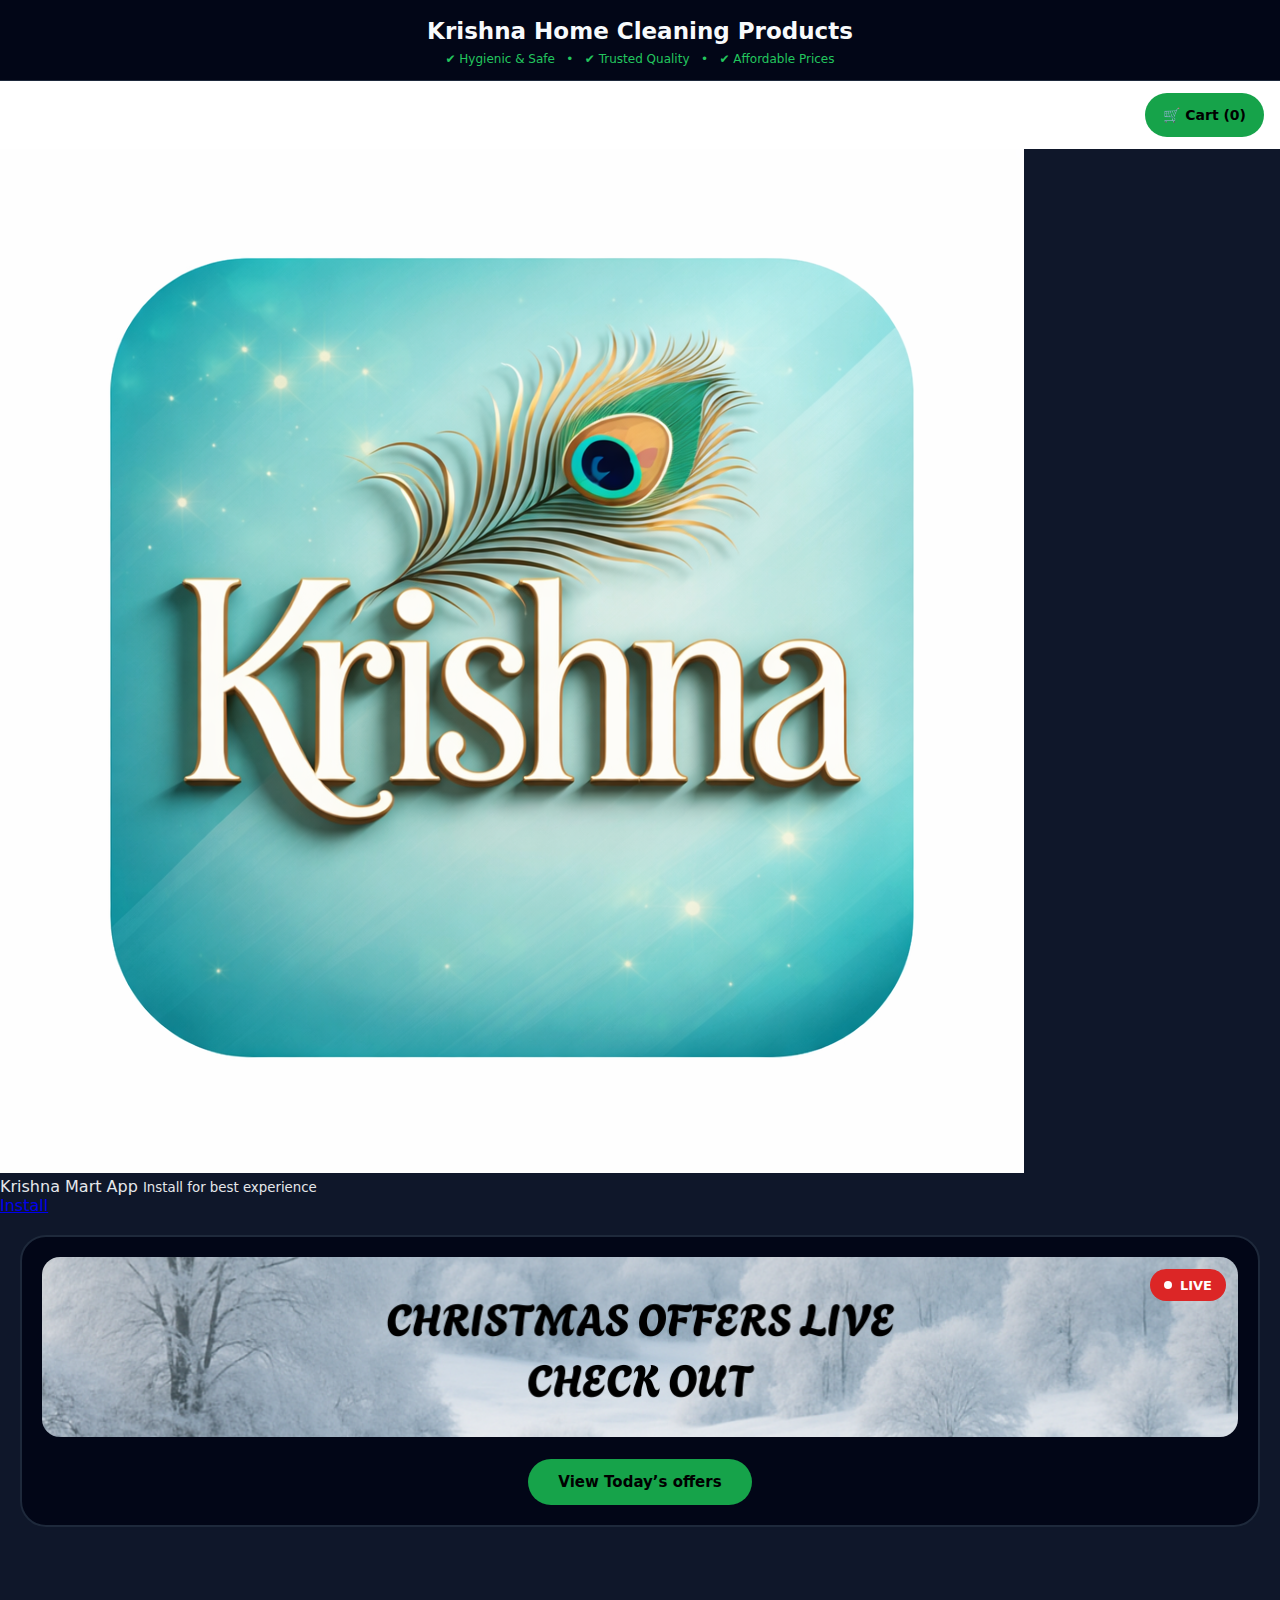
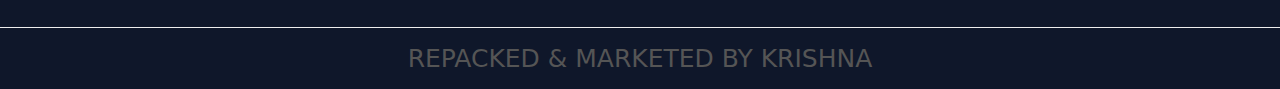
<file: index.html>
<!DOCTYPE html>
<html lang="en">
<head>
  <meta charset="UTF-8" />
  <title>Krishna Home Cleaning Products</title>

  <meta name="viewport" content="width=device-width, initial-scale=1.0" />
  <meta name="theme-color" content="#2e7d32" />

  <link rel="stylesheet" href="style.css" />

  <style>
    /* =====================================================
       FESTIVE OFFER BLOCK – HOMEPAGE
       (BIG IMAGE + CENTER BUTTON + DOTTED BORDER)
    ===================================================== */

    .festive-home-wrapper {
      padding: 20px;
    }

    /* DOTTED CONTAINER */
    .festive-home-box {
      border: 2px solid #050709; /* soft light border */
      border-radius: 26px;
      padding: 20px;
      background: #020617;
    }


    /* FESTIVE IMAGE */
    .festive-home-image {
      width: 100%;
      height: 180px;                 /* CHANGE HEIGHT IF NEEDED */
      border-radius: 18px;
      background-size: cover;
      background-position: center;
      background-color: #020617;

      display: flex;
      align-items: center;
      justify-content: center;

      font-weight: 600;
      color: #666;
      margin-bottom: 22px;
    }

    /* CENTER BUTTON */
    .festive-home-btn {
      display: block;
      width: fit-content;
      margin: 0 auto;

      background: #22c55e;
      color: #fff;
      padding: 14px 30px;
      border-radius: 999px;
      font-size: 15px;
      font-weight: 600;
      text-decoration: none;
    }

    .festive-home-btn:hover {
      background: #16a34a;
    }

/* ===============================
   DARK MODE (SYSTEM BASED)
   =============================== */


  body {
    background: #0f172a;
    color: #e5e7eb;
  }

  /* Header */
  .header {
    background: #020617;
  }

  .header-title {
    color: #f8fafc;
  }

  .trust-strip {
    color: #22c55e; /* keep green */
  }

  .header-divider {
    border-color: #1e293b;
  }

  /* Cards */
  .card {
    background: #020617;
    border-color: #1e293b;
  }

  .card h3 {
    color: #f8fafc;
  }

  .card p {
    color: #cbd5e1;
  }

  /* Buttons */
  .header-pill,
  .festive-home-btn {
    background: #16a34a;
    color: #000000;
  }

  /* Festive box */
  .festive-home-box {
    background: #020617;
    border-color: #1e293b;
  }



  </style>
</head>

<body>

<!-- =====================================================
     HEADER
===================================================== -->

<div class="header">
  <div class="header-title">
    Krishna Home Cleaning Products
  </div>

  <div class="trust-strip">
    ✔ Hygienic & Safe &nbsp; • &nbsp;
    ✔ Trusted Quality &nbsp; • &nbsp;
    ✔ Affordable Prices
  </div>
</div>

<hr class="header-divider" />

<!-- =====================================================
     CART BUTTON
===================================================== -->

<div class="cart-row">
  <a href="cart.html" class="header-pill cart-btn" id="cartBtn">
    🛒 Cart (0)
  </a>
</div>

<!-- ===============================
     
 STRIP
     =============================== -->

<div class="install-box v7" id="installBox">
  <div class="left">
    <div class="icon logo">
      <img src="icons/icon-192.png" alt="Krishna App">
    </div>
    <div class="text">
      Krishna Mart App
      <small>Install for best experience</small>
    </div>
  </div>

  <a href="download.html" class="btn">Install</a>
</div>


<!-- =====================================================
     FESTIVE OFFER BLOCK (HOMEPAGE)
     👉 ONLY THIS SECTION IS FOR FESTIVE POSTER
===================================================== -->

<div class="festive-home-wrapper">

  <div class="festive-home-box">

    <!-- FESTIVE IMAGE -->
    <div
      class="festive-home-image"
      style="background-image: url('./images/offers/offer-homepage.jpg'); position:relative;"
    >

      <!-- ===============================
           FESTIVE OFFER STATUS (EDIT THIS)
           =============================== -->
      <div style="
        position:absolute;
        top:12px;
        right:12px;
        background:#dc2626;
        color:#fff;
        height:32px;
        padding:0 14px;          /* ✅ left & right spacing */
        display:flex;
        align-items:center;
        justify-content:center;
        gap:8px;                 /* ✅ space between dot & text */
        border-radius:999px;
        font-size:13px;
        font-weight:600;
        white-space:nowrap;      /* ✅ keeps pill clean */
        ">

        <span style="
          width:8px;
          height:8px;
          background:#fff;
          border-radius:50%;
          display:inline-block;
        "></span>
        <span>LIVE</span>
      </div>

    </div>

    <!-- BUTTON (RESTORED TO ORIGINAL POSITION) -->
    <a href="offers.html" class="festive-home-btn">
      View Today’s offers
    </a>

  </div>

</div>


<!-- =====================================================
     NORMAL PRODUCTS GRID (DO NOT TOUCH)
===================================================== -->

<div class="grid" id="grid"></div>

<!-- =====================================================
     DATA
===================================================== -->

<script src="data.js"></script>

<script>
  /* ================= CART COUNT ================= */
  function updateCartCount() {
    const cart = JSON.parse(localStorage.getItem("cart")) || [];
    let count = 0;
    cart.forEach(i => count += Number(i.qty) || 0);
    document.getElementById("cartBtn").innerText =
      "🛒 Cart (" + count + ")";
  }

  document.addEventListener("DOMContentLoaded", updateCartCount);
  window.addEventListener("focus", updateCartCount);

  /* ================= RENDER PRODUCTS ================= */

  const grid = document.getElementById("grid");

  Object.values(PRODUCTS).forEach(p => {
    const card = document.createElement("div");
    card.className = "card";

    const basePrice = Object.values(p.variants)[0].price;

    card.innerHTML = `
      <div class="img-box"
           style="background-image:url('./images/${p.imageFolder}/cover.jpg')">
      </div>
      <h3>${p.name}</h3>
      <p>From ₹${basePrice}</p>
    `;

    card.onclick = () => {
      location.href = "product.html?id=" + p.id;
    };

    grid.appendChild(card);
  });
</script>

<footer style="
  text-align:center;
  padding:16px 12px;
  font-size:25px;
  color:#555;
  border-top:1px solid #eee;
  margin-top:40px;
">
  REPACKED &amp; MARKETED BY KRISHNA
</footer>

<script>
  (function () {
    const installBox = document.getElementById("installBox");

    function isPWAInstalled() {
      return (
        window.matchMedia("(display-mode: standalone)").matches ||
        window.navigator.standalone === true
      );
    }

    // Hide install strip if app is already installed
    if (isPWAInstalled() && installBox) {
      installBox.style.display = "none";
    }

    // Extra safety: once installed, hide it
    window.addEventListener("appinstalled", () => {
      if (installBox) installBox.style.display = "none";
    });
  })();
</script>

</body>
</html>
</file>
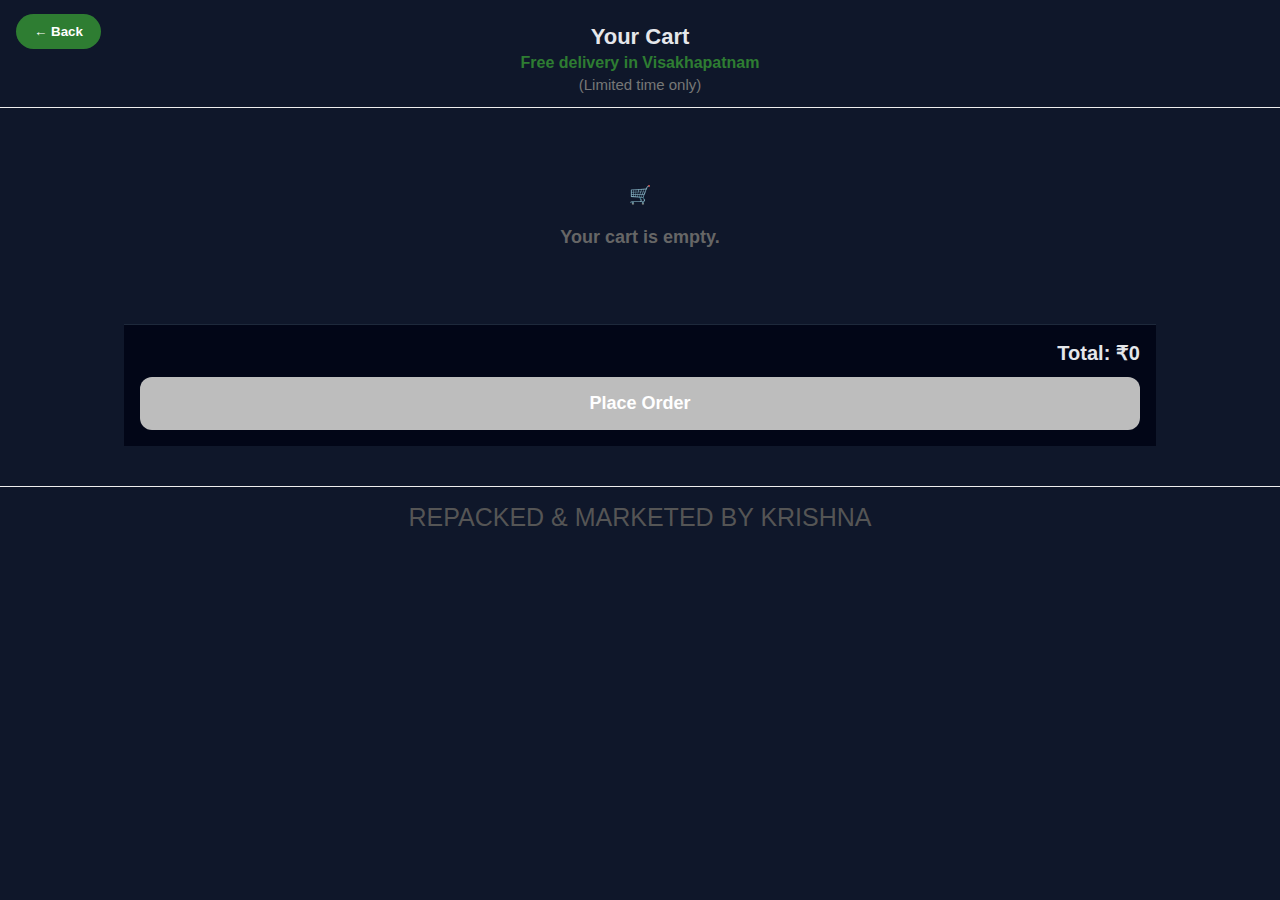
<file: cart.html>
<!DOCTYPE html>
<html lang="en">
<head>
<meta charset="UTF-8" />
<meta name="viewport" content="width=device-width, initial-scale=1" />
<title>Your Cart</title>

<style>
body {
  margin: 0;
  font-family: Arial, sans-serif;
  background: #0f172a;
  color: #e5e7eb;
}

/* ===== HEADER ===== */

header {
  display: flex;
  flex-direction: column;
  align-items: center;
  gap: 4px;
  padding: 14px 16px;
  padding-top: 24px;          /* 🔴 ADDED: pushes text below back button */
  border-bottom: 1px solid #eee;
  position: relative;
}

.header-pill {
  padding: 10px 18px;
  border-radius: 999px;
  border: none;
  color: #fff;
  background: #2e7d32;
  font-weight: 600;
  cursor: pointer;
  position: absolute;
  left: 16px;
  top: 14px;
}

header h2 {
  margin: 0;
  font-size: 22px;
  font-weight: 700;
}

/* ===== CART ===== */

#cart {
  padding: 16px;
  max-width: 1000px;
  margin: 0 auto;
}

.empty-cart {
  text-align: center;
  color: #666;
  margin: 60px 0;
  font-size: 18px;
}

/* ===== PRODUCT GROUP ===== */

.cart-group {
  border: 1px solid #1e293b;
    background: #020617;
  border-radius: 16px;
  padding: 16px;
  margin-bottom: 20px;
}

.cart-group h3 {
  margin: 0 0 14px;
  font-size: 20px;
  font-weight: 700;
}

.cart-row {
  display: grid;
  grid-template-columns: 90px 1fr auto auto;
  align-items: center;
  gap: 14px;
  padding: 10px 0;
}

/* 🔥 BIGGER IMAGE FOR ALL ITEMS */
.cart-row img {
  width: 100px;
  height: 100px;
    background: #020617;
  object-fit: cover;
  border-radius: 12px;
  background: #f2f2f2;
}

.qty-box {
  display: flex;
  align-items: center;
  gap: 6px;
}

.qty-box button {
  width: 28px;
  height: 28px;
  border: 1px solid #334155;
  border-radius: 6px;
  background: #020617;
    color: #e5e7eb;
  cursor: pointer;
}

.qty-box span {
  min-width: 16px;
  text-align: center;
  font-weight: 600;
}

.price {
  font-weight: 600;
  min-width: 80px;
  text-align: right;
}

.group-subtotal {
  margin-top: 12px;
  display: flex;
  justify-content: flex-end;
  font-weight: 700;
}

/* ===== TOTAL ALIGN ===== */

#totalRow {
  display: flex;
  justify-content: flex-end;
}

#total {
  width: 140px;
  text-align: right;
  font-size: 20px;
  font-weight: 700;
  margin-bottom: 12px;
}

/* ===== TOTAL BOX ===== */

#totalBox {
  position: sticky;
  bottom: 0;
  background: #020617;
  padding: 16px;
  border-top: 1px solid #1e293b;
  max-width: 1000px;
  margin: 0 auto;
}

#orderBtn {
  width: 100%;
  padding: 16px;
  font-size: 18px;
  font-weight: 700;
  background: #22c55e;
  color: #fff;
  border: none;
  border-radius: 12px;
  cursor: pointer;
}

#orderBtn:disabled {
  background: #bdbdbd;
  cursor: not-allowed;
}
/* 🔴 COMBO CART – MAKE IT LOOK LIKE NORMAL PRODUCTS */

.cart-group .cart-row {
  align-items: center;
}

.cart-group ul {
  margin: 6px 0 0;
  padding-left: 14px;
  font-size: 14px;        /* 🔴 smaller text */
  color: #555;
}

.cart-group ul li {
  margin-bottom: 4px;
}

/* 🔴 Reduce combo title size */
.cart-group strong {
  font-size: 16px;
  font-weight: 600;
}

/* 🔴 Keep qty box aligned like other products */
.cart-group .qty-box {
  align-self: center;
}

/* 🔴 Prevent combo rows from becoming tall */
.cart-group .cart-row {
  min-height: auto;
}

/* 🔴 Mobile tightening */
@media (max-width: 768px) {
  .cart-group ul {
    font-size: 13px;
  }

  .cart-group strong {
    font-size: 15px;
  }
}

/* 🔴 FINAL FIX: Combo cart alignment */

/* Override grid ONLY for combo rows */
.cart-group .cart-row {
  grid-template-columns: 90px 1fr auto; /* image | text+qty | price */
  align-items: start;
}

/* Text + qty column */
.cart-group .cart-row > div:nth-child(2) {
  display: flex;
  flex-direction: column;
  gap: 8px;
}

/* Combo title — force ONE LINE */
.cart-group strong {
  white-space: nowrap;
  font-size: 16px;
  font-weight: 600;
}

/* Combo items list */
.cart-group ul {
  margin: 0;
  padding-left: 16px;
  font-size: 14px;
  line-height: 1.4;
  color: #555;
}

/* Qty goes BELOW text, not at edge */
.cart-group .qty-box {
  align-self: flex-start;
  margin-top: 6px;
}

/* Price stays clean on right */
.cart-group .price {
  text-align: right;
  min-width: 70px;
  font-weight: 600;
}

/* Mobile tightening */
@media (max-width: 768px) {
  .cart-group ul {
    font-size: 13px;
  }

  .cart-group strong {
    font-size: 15px;
  }
}
/* 🔴 FINAL POLISH: Push qty controls DOWN inside combo card */

.cart-group .cart-row > div:nth-child(2) {
  display: flex;
  flex-direction: column;
}

/* 🔴 Force qty box to bottom of text block */
.cart-group .qty-box {
  margin-top: auto;     /* 🔥 THIS is the key line */
  padding-top: 8px;
}
/* 🔴 FINAL LAYOUT: qty and price on same bottom row */

/* Turn text column into grid */
.cart-group .cart-row > div:nth-child(2) {
  display: grid;
  grid-template-rows: auto 1fr auto; /* title | list | bottom-row */
}

/* Bottom row container effect */
.cart-group .qty-box {
  display: flex;
  align-items: center;
  gap: 8px;
  justify-self: start;
}

/* Move price next to qty */
.cart-group .price {
  align-self: end;
  justify-self: end;
  margin-top: 8px;
}

/* Force qty + price alignment */
.cart-group .cart-row {
  align-items: start;
}

/* Make qty & price visually aligned */
.cart-group .qty-box,
.cart-group .price {
  margin-top: 6px;
}
/* 🔥 FINAL FINAL FIX — qty + price BELOW IMAGE */

/* Make combo row a 2-row grid */
.cart-group .cart-row {
  grid-template-columns: 90px 1fr;          /* image | text */
  grid-template-rows: auto auto;            /* content | bottom row */
  align-items: start;
}

/* Image stays top-left */
.cart-group .cart-row img {
  grid-row: 1 / 2;
}

/* Text stays top-right */
.cart-group .cart-row > div:nth-child(2) {
  grid-row: 1 / 2;
}

/* Move qty BELOW image */
.cart-group .qty-box {
  grid-column: 1 / 2;                       /* under image */
  grid-row: 2 / 3;
  justify-self: start;
  margin-top: 10px;
}

/* Move price BESIDE qty */
.cart-group .price {
  grid-column: 2 / 3;                       /* beside qty */
  grid-row: 2 / 3;
  align-self: center;
  justify-self: start;
  font-weight: 600;
  margin-top: 19px;
}

/* 🔴 NORMAL PRODUCTS: qty + price beside image */

/* Target ONLY normal product rows (inside product groups, not combos) */
.cart-group:not(:has(strong)) .cart-row {
  grid-template-columns: 100px auto auto; /* image | qty | price */
  align-items: center;
  column-gap: 16px;
}

/* Hide the variant text column spacing */
.cart-group:not(:has(strong)) .cart-row > div:first-of-type {
  white-space: nowrap;
}

/* Qty box beside image */
.cart-group:not(:has(strong)) .qty-box {
  display: flex;
  align-items: center;
  gap: 8px;
}

/* Price beside qty */
.cart-group:not(:has(strong)) .price {
  font-weight: 600;
  min-width: auto;
  text-align: left;
}
/* 🔴 NORMAL PRODUCTS ONLY: force qty + price beside image */

/* Target normal product rows (they are inside cart-group WITH h3) */
.cart-group h3 + .cart-row {
  grid-template-columns: 100px auto auto;
  align-items: center;
  column-gap: 16px;
}

/* Place qty beside image */
.cart-group h3 + .cart-row .qty-box {
  grid-column: 2 / 3;
  grid-row: 1;
  align-self: center;
}

/* Place price beside qty */
.cart-group h3 + .cart-row .price {
  grid-column: 3 / 4;
  grid-row: 1;
  align-self: center;
  text-align: left;
}

/* ✅ FIX NORMAL PRODUCT ROW LAYOUT (FINAL) */
.cart-group h3 ~ .cart-row {
  display: grid;
  grid-template-columns: 100px 1fr auto auto;
  align-items: center;
  gap: 14px;
}

/* Variant text always next to image */
.cart-group h3 ~ .cart-row > div:first-of-type {
  display: block;
  white-space: nowrap;
}

/* Qty box position */
.cart-group h3 ~ .cart-row .qty-box {
  grid-column: auto;
}

/* Price stays right */
.cart-group h3 ~ .cart-row .price {
  text-align: right;
}

/* ===============================
   NORMAL PRODUCTS → CONTROLS BELOW (LIKE COMBO)
   =============================== */

/* Normal product rows only (inside product groups with h3) */
.cart-group h3 ~ .cart-row {
  grid-template-columns: 100px 1fr;
  grid-template-rows: auto auto;
  align-items: start;
}

/* Variant text stays on top */
.cart-group h3 ~ .cart-row > div:first-of-type {
  grid-column: 2 / 3;
  grid-row: 1 / 2;
}

/* Move qty BELOW image */
.cart-group h3 ~ .cart-row .qty-box {
  grid-column: 1 / 2;
  grid-row: 2 / 3;
  margin-top: 8px;
}

/* Move price BESIDE qty (same row) */
.cart-group h3 ~ .cart-row .price {
  grid-column: 2 / 3;
  grid-row: 2 / 3;
  align-self: center;
  margin-top: 8px;
}


</style>
</head>

<body>

<header>
  <button class="header-pill" onclick="history.back()">← Back</button>

  <h2>Your Cart</h2>

  <div style="font-size:16px; color:#2e7d32; font-weight:600;">
    Free delivery in Visakhapatnam
  </div>

  <div style="font-size:15px; color:#777;">
    (Limited time only)
  </div>
</header>

<div id="cart"></div>

<div id="totalBox">
  <div id="totalRow">
    <div id="total">Total: ₹0</div>
  </div>
  <button id="orderBtn">Place Order</button>
</div>

<script>
let cart = JSON.parse(localStorage.getItem("cart")) || [];

/* ===== IMAGE FOR NORMAL PRODUCTS ===== */
function getCartImage(item) {
  const folder = item.imageFolder; // ✅ USE REAL FOLDER
  const v = item.variant.toLowerCase().replace(/\s+/g, "");
  const f = item.flavour ? "-" + item.flavour.toLowerCase() : "";
  return `./images/${folder}/${v}${f}.jpg`;
}

function renderCart() {
  const cartBox = document.getElementById("cart");
  const totalEl = document.getElementById("total");
  const orderBtn = document.getElementById("orderBtn");

  cartBox.innerHTML = "";

  if (cart.length === 0) {
    cartBox.innerHTML = `
      <div class="empty-cart">
        🛒 <br><br>
        <strong>Your cart is empty.</strong>
      </div>
    `;
    totalEl.innerText = "Total: ₹0";
    orderBtn.disabled = true;
    return;
  }

  orderBtn.disabled = false;
  let grandTotal = 0;

  /* ===== COMBOS ===== */
  cart.filter(i => i.type === "combo").forEach(combo => {
    const subtotal = combo.qty * combo.price;
    grandTotal += subtotal;

    cartBox.innerHTML += `
      <div class="cart-group">
        <div class="cart-row">
          <img src="${combo.image}">
          <div>
            <strong>${combo.name}</strong>
            <ul style="margin:8px 0 0; padding-left:18px;">
              ${combo.items.map(i => `<li>${i}</li>`).join("")}
            </ul>
          </div>

          <div class="qty-box">
            <button onclick="updateComboQty('${combo.id}', -1)">−</button>
            <span>${combo.qty}</span>
            <button onclick="updateComboQty('${combo.id}', 1)">+</button>
          </div>

          <div class="price">₹${subtotal}</div>
        </div>
      </div>
    `;
  });

  /* ===== NORMAL PRODUCTS ===== */
  const grouped = {};
  cart.filter(i => !i.type).forEach(item => {
    if (!grouped[item.product]) grouped[item.product] = [];
    grouped[item.product].push(item);
  });

  Object.keys(grouped).forEach(product => {
    let productTotal = 0;

    const rows = grouped[product].map((item, i) => {
      let price = item.price;

// 🔥 FORCE CORRECT PRICE FOR PHENYL → PLAIN
if (item.product === "Phenyl" && item.flavour === "Plain") {
  if (item.variant === "1 L") price = 80;
  if (item.variant === "5 L") price = 300;
}

const sub = item.qty * price;

      productTotal += sub;
      grandTotal += sub;

      return `
        <div class="cart-row">
          <img src="${getCartImage(item)}">
          <div>${item.variant}${item.flavour ? ` (${item.flavour})` : ""}</div>

          <div class="qty-box">
            <button onclick="updateQty('${product}', ${i}, -1)">−</button>
            <span>${item.qty}</span>
            <button onclick="updateQty('${product}', ${i}, 1)">+</button>
          </div>

          <div class="price">₹${sub}</div>
        </div>
      `;
    }).join("");

    cartBox.innerHTML += `
      <div class="cart-group">
        <h3>${product}</h3>
        ${rows}
        <div class="group-subtotal">Subtotal: ₹${productTotal}</div>
      </div>
    `;
  });

  totalEl.innerText = "Total: ₹" + grandTotal;
}

/* ===== UPDATE NORMAL ===== */
function updateQty(product, index, change) {
  const items = cart.filter(i => i.product === product);
  const item = items[index];
  if (!item) return;

  item.qty += change;
  cart = cart.filter(i => i.qty > 0);

  localStorage.setItem("cart", JSON.stringify(cart));
  renderCart();
}

/* ===== UPDATE COMBO ===== */
function updateComboQty(id, change) {
  cart = cart.map(i => {
    if (i.type === "combo" && i.id === id) {
      i.qty += change;
    }
    return i;
  }).filter(i => i.qty > 0);

  localStorage.setItem("cart", JSON.stringify(cart));
  renderCart();
}

/* ===== ORDER ===== */
document.getElementById("orderBtn").onclick = () => {
  let msg = "Order Details\n\n";

  cart.forEach(i => {
    if (i.type === "combo") {
      msg += `${i.name} (Combo) × ${i.qty}\n`;
      i.items.forEach(x => msg += `• ${x}\n`);
      msg += "\n";
    } else {
      msg += `${i.product} - ${i.variant}${i.flavour ? ` (${i.flavour})` : ""} × ${i.qty}\n`;
    }
  });

  window.open(
    "https://wa.me/917093187617?text=" + encodeURIComponent(msg),
    "_blank"
  );
};

renderCart();
</script>

<footer style="
  text-align:center;
  padding:16px 12px;
  font-size:25px;
  color:#555;
  border-top:1px solid #eee;
  margin-top:40px;
">
  REPACKED &amp; MARKETED BY KRISHNA
</footer>

</body>
</html>
</file>
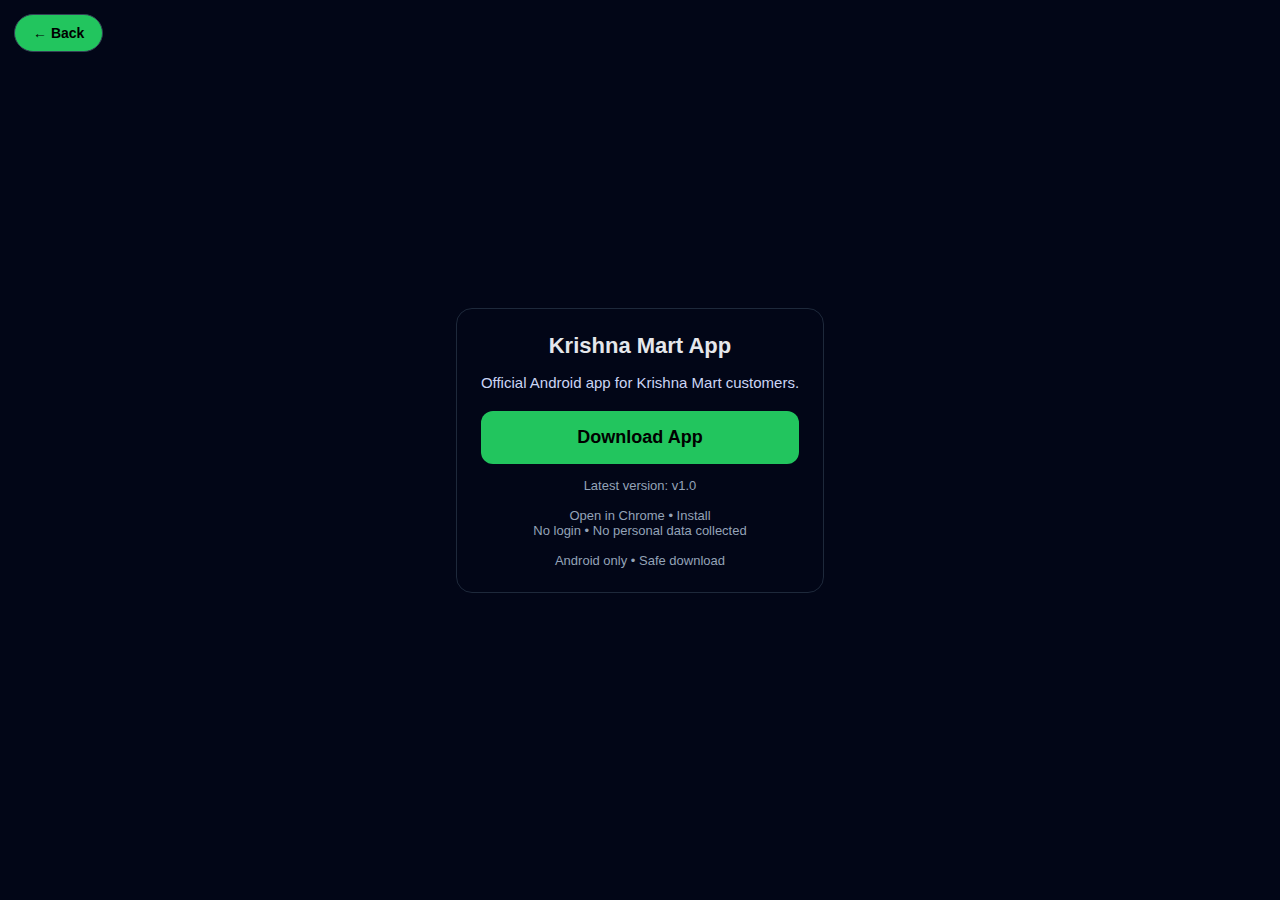
<file: download.html>
<!DOCTYPE html>
<html lang="en">
<head>
  <meta charset="UTF-8">
  <title>Download Krishna Mart App</title>
  <meta name="viewport" content="width=device-width, initial-scale=1">

  <style>
    body {
      margin: 0;
      font-family: Arial, sans-serif;
      background: #020617;
      color: #e5e7eb;
      display: flex;
      align-items: center;
      justify-content: center;
      min-height: 100vh;
    }

    .box {
      max-width: 420px;
      padding: 24px;
      border-radius: 16px;
      background: #020617;
      border: 1px solid #1e293b;
      text-align: center;
    }

    h1 {
      margin-top: 0;
      font-size: 22px;
    }

    p {
      font-size: 15px;
      color: #cbd5f5;
    }

    .btn {
      display: block;
      margin-top: 20px;
      padding: 16px;
      background: #22c55e;
      color: #000000;
      text-decoration: none;
      border-radius: 12px;
      font-weight: 700;
      font-size: 18px;
    }

    .note {
      margin-top: 14px;
      font-size: 13px;
      color: #94a3b8;
    }

    /* ===============================
       BACK BUTTON (CONSISTENT STYLE)
       =============================== */

    .back-btn {
      position: fixed;
      top: 14px;
      left: 14px;
      z-index: 10;

      padding: 10px 18px;
      border-radius: 999px;
      border: 1px solid #334155;
      background: #22c55e;
      color: #000000;
      font-size: 14px;
      font-weight: 600;
      cursor: pointer;
    }
  </style>
</head>

<body>

  <!-- ✅ BACK BUTTON (MUST BE HERE) -->
  <button class="back-btn" onclick="history.back()">← Back</button>

  <div class="box">
    <h1>Krishna Mart App</h1>
    <p>Official Android app for Krishna Mart customers.</p>

    <a
      class="btn"
      href="https://knk22.github.io/krishna-home-cleaning-products/download-apk.html"
    >
      Download App
    </a>

    <div class="note">
      Latest version: v1.0<br><br>
      Open in Chrome • Install<br>
      No login • No personal data collected<br><br>
      Android only • Safe download
    </div>
  </div>

</body>
</html>
</file>
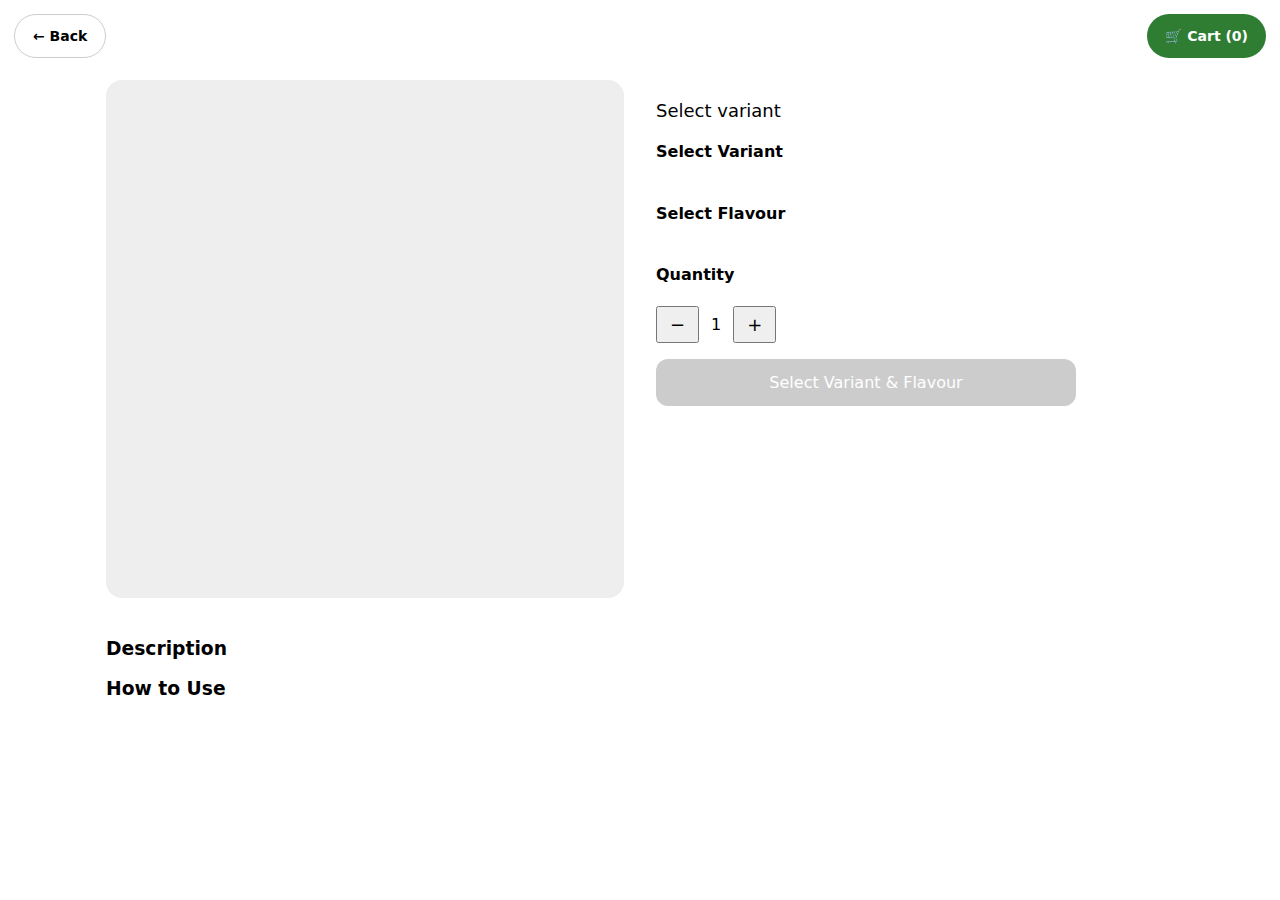
<file: product.html>
<!DOCTYPE html>
<html lang="en">
<head>
<meta charset="UTF-8">
<title>Product</title>

<meta name="viewport" content="width=device-width, initial-scale=1.0, viewport-fit=cover">
<meta name="theme-color" content="#2e7d32">

<link rel="manifest" href="manifest.json">
<link rel="stylesheet" href="style.css">
</head>

<body>

<!-- =====================================================
     HEADER CONTROLS (Back & Cart)
     Uses shared styles from style.css
===================================================== -->

<div style="position:fixed; top:14px; left:14px; z-index:20;">
  <button class="header-pill back-btn" onclick="history.back()">
    ← Back
  </button>
</div>

<div style="position:fixed; top:14px; right:14px; z-index:20;">
  <div id="cartBox" class="header-pill cart-btn" onclick="location.href='cart.html'">
    🛒 Cart (0)
  </div>
</div>

<!-- =====================================================
     MAIN PRODUCT CONTAINER
===================================================== -->

<div class="container">

  <!-- ===== PRODUCT IMAGE + OPTIONS LAYOUT ===== -->
  <div class="product-layout">

    <!-- LEFT: PRODUCT IMAGE -->
    <div class="product-left">
      <div id="image" class="main-image"></div>
    </div>

    <!-- RIGHT: PRODUCT OPTIONS -->
    <div class="product-right">
      <h2 id="name"></h2>

      <div id="price">Select variant</div>

      <!-- VARIANTS -->
      <h4>Select Variant</h4>
      <div id="variants" class="options"></div>

      <!-- FLAVOURS -->
      <div id="flavourSection">
        <h4>Select Flavour</h4>
        <div id="flavours" class="options"></div>
      </div>

      <!-- QUANTITY -->
      <h4>Quantity</h4>
      <div class="qty-box">
        <button class="qty-btn" onclick="changeQty(-1)">−</button>
        <span id="qty">1</span>
        <button class="qty-btn" onclick="changeQty(1)">+</button>
      </div>

      <!-- ADD TO CART -->
      <button id="addBtn" class="add-btn">
        Select Variant & Flavour
      </button>
    </div>
  </div>

  <!-- ===== DESCRIPTION & USAGE ===== -->
  <div class="info-section">
    <h3>Description</h3>
    <p id="description"></p>

    <h3>How to Use</h3>
    <p id="howToUse"></p>
  </div>

</div>

<!-- =====================================================
     DATA & LOGIC
===================================================== -->

<script src="data.js"></script>

<script>
/* ---------------- CART HELPERS ---------------- */

function getCart(){
  return JSON.parse(localStorage.getItem("cart")) || [];
}

function updateCart(){
  const cart = getCart();
  let count = 0;
  cart.forEach(i => count += Number(i.qty) || 0);
  document.getElementById("cartBox").innerText = "🛒 Cart (" + count + ")";
}

/* ---------------- PRODUCT LOAD ---------------- */

const id = new URLSearchParams(location.search).get("id");
const product = PRODUCTS[id];

document.getElementById("name").innerText = product.name;
document.getElementById("image").style.backgroundImage =
  `url('./images/${product.imageFolder}/cover.jpg')`;

document.getElementById("description").innerText = product.description;
document.getElementById("howToUse").innerText = product.howToUse;

/* ---------------- STATE ---------------- */

let variant = null;
let flavour = "";
let qty = 1;

const priceDiv = document.getElementById("price");
const addBtn = document.getElementById("addBtn");

/* ---------------- VARIANTS ---------------- */

Object.keys(product.variants).forEach(v => {
  const o = document.createElement("div");
  o.className = "option";
  o.innerText = v;
  o.onclick = () => {
    document.querySelectorAll("#variants .option")
      .forEach(x => x.classList.remove("active"));
    o.classList.add("active");
    variant = v;
    updatePrice();
    checkReady();
  };
  variants.appendChild(o);
});

/* ---------------- FLAVOURS ---------------- */

if(product.flavours.length === 0){
  document.getElementById("flavourSection").style.display = "none";
}

product.flavours.forEach(f => {
  const o = document.createElement("div");
  o.className = "option";
  o.innerText = f;
  o.onclick = () => {
    document.querySelectorAll("#flavours .option")
      .forEach(x => x.classList.remove("active"));
    o.classList.add("active");
    flavour = f;
    checkReady();
  };
  flavours.appendChild(o);
});

/* ---------------- PRICE & QTY ---------------- */

function updatePrice(){
  const p = product.variants[variant];
  priceDiv.innerHTML =
    `<span class="mrp">₹${p.mrp}</span>
     ₹${p.price} × ${qty} = <b>₹${p.price * qty}</b>`;
}

function changeQty(v){
  qty = Math.max(1, qty + v);
  document.getElementById("qty").innerText = qty;
  if(variant) updatePrice();
}

/* ---------------- ADD TO CART ---------------- */

function checkReady(){
  if(variant && (product.flavours.length === 0 || flavour)){
    addBtn.classList.add("active");
    addBtn.innerText = "ADD TO CART";
    addBtn.onclick = () => {
      const cart = getCart();
      const existing = cart.find(i =>
        i.product === product.name &&
        i.variant === variant &&
        i.flavour === flavour
      );

      if(existing) existing.qty += qty;
      else cart.push({
        product: product.name,
        variant,
        flavour,
        price: product.variants[variant].price,
        qty,
        image: `./images/${product.imageFolder}/cover.jpg`
      });

      localStorage.setItem("cart", JSON.stringify(cart));
      updateCart();
      alert("Added to cart");
    };
  }
}

updateCart();
</script>

</body>
</html>
</file>
<file: style.css>
/* =========================================================
   GLOBAL RESET & BASE STYLES
   Controls: fonts, box sizing, base colors
========================================================= */

* {
  box-sizing: border-box;
  font-family: system-ui, -apple-system, BlinkMacSystemFont, sans-serif;
}

body {
  margin: 0;
  background: #ffffff;
  color: #000;
}

/* =========================================================
   SHARED UI COMPONENTS
   Reusable styles across pages
========================================================= */

/* Pill-style header buttons (Back & Cart) */
.header-pill {
  height: 44px;
  padding: 0 18px;
  border-radius: 999px;
  font-size: 14px;
  font-weight: 600;
  display: inline-flex;
  align-items: center;
  gap: 8px;
  cursor: pointer;
  box-sizing: border-box;
}

/* Back button */
.back-btn {
  background: #ffffff;
  border: 1px solid #ccc;
  color: #000;
}

.back-btn:hover {
  background: #f2f2f2;
}

/* Cart button (homepage + product page) */
.cart-btn,
#cartBox {
  background: #2e7d32;
  color: #fff;
  border: none;
  text-decoration: none;
}

/* =========================================================
   HOME PAGE HEADER
========================================================= */

.header {
  text-align: center;
  padding: 18px 16px 14px;
  background: #fff;
}

/* 🔴 AUTO-SHRINK TITLE (PHONE SAFE) */
.header-title {
  font-size: clamp(20px, 6vw, 23px);
  font-weight: bold;
  white-space: nowrap;
  overflow: hidden;
}

/* 🔴 AUTO-SHRINK TRUST TEXT */
.trust-strip {
  margin-top: 8px;
  font-size: clamp(10px, 3.2vw, 12px); /* 🔴 tighter scaling */
  color: #2e7d32;
  white-space: nowrap;
  overflow: hidden;        /* 🔴 IMPORTANT */
  text-align: center;
}


/* hide scrollbar on mobile */
.trust-strip::-webkit-scrollbar {
  display: none;
}

.header-divider {
  border: none;
  border-top: 1px solid #e5e5e5;
  margin: 0;
}

/* Cart row on homepage */
.cart-row {
  display: flex;
  justify-content: flex-end;
  padding: 12px 16px;
  background: #fff;
}

/* =========================================================
   PRODUCTS GRID (HOMEPAGE)
========================================================= */

.grid {
  display: grid;
  grid-template-columns: repeat(2, 1fr);
  gap: 18px;
  padding: 20px;
}

@media (min-width: 768px) {
  .grid {
    grid-template-columns: repeat(3, 1fr);
  }
}

.card {
  border: 1px solid #ddd;
  border-radius: 16px;
  padding: 12px;
  text-align: center;
  cursor: pointer;
}

.card h3 {
  margin: 10px 0 6px;
  font-size: 18px;
}

.card p {
  margin: 0;
  font-weight: 500;
}

/* Product image square */
.img-box {
  width: 100%;
  aspect-ratio: 1 / 1;
  border-radius: 14px;
  background-size: cover;
  background-position: center;
  background-color: #f2f2f2;
  margin-bottom: 10px;
}

/* =========================================================
   PRODUCT PAGE LAYOUT
========================================================= */

.container {
  max-width: 1100px;
  margin: 80px auto 40px;
  padding: 0 16px;
}

.product-layout {
  display: grid;
  grid-template-columns: 1fr;
  gap: 32px;
}

@media (min-width: 768px) {
  .product-layout {
    grid-template-columns: 1fr 1fr;
    align-items: start;
  }

  .product-right {
    position: sticky;
    top: 80px;
  }
}

.product-left {
  width: 100%;
}

.product-right {
  max-width: 420px;
}

.main-image {
  width: 100%;
  aspect-ratio: 1 / 1;
  border-radius: 16px;
  background-size: cover;
  background-position: center;
  background-color: #eee;
}

/* =========================================================
   PRICE & VARIANTS
========================================================= */

#price {
  font-size: 18px;
  margin: 10px 0 16px;
}

.mrp {
  text-decoration: line-through;
  color: #777;
  margin-right: 6px;
}

.options {
  display: flex;
  gap: 10px;
  flex-wrap: wrap;
  margin-bottom: 14px;
}

.option {
  border: 1px solid #ccc;
  padding: 10px 14px;
  border-radius: 10px;
  cursor: pointer;
}

.option.active {
  border-color: #2e7d32;
  background: #e8f5e9;
  font-weight: 600;
}

/* =========================================================
   QUANTITY SELECTOR
========================================================= */

.qty-box {
  display: flex;
  align-items: center;
  gap: 12px;
  margin-bottom: 16px;
}

.qty-btn {
  padding: 6px 12px;
  font-size: 18px;
  cursor: pointer;
}

/* =========================================================
   ADD TO CART BUTTON
========================================================= */

.add-btn {
  width: 100%;
  padding: 14px;
  border-radius: 12px;
  border: none;
  font-size: 16px;
  background: #ccc;
  color: #fff;
}

.add-btn.active {
  background: #2e7d32;
  cursor: pointer;
}

/* =========================================================
   PRODUCT DESCRIPTION
========================================================= */

.info-section {
  margin-top: 40px;
  max-width: 900px;
}

.info-section p {
  color: #444;
  line-height: 1.6;
}

/* =========================================================
   CART PAGE (SAFE ZONE)
========================================================= */

.cart-item {
  display: grid;
  grid-template-columns: 80px 1fr auto;
  gap: 10px;
  align-items: center;
  padding: 12px 0;
  border-bottom: 1px solid #eee;
}

/* =========================================================
   FOOTER — FORCE OVERRIDE INLINE STYLES
========================================================= */

footer {
  font-size: clamp(14px, 4vw, 25px) !important;
  white-space: nowrap;
  overflow: hidden;
}
</file>
